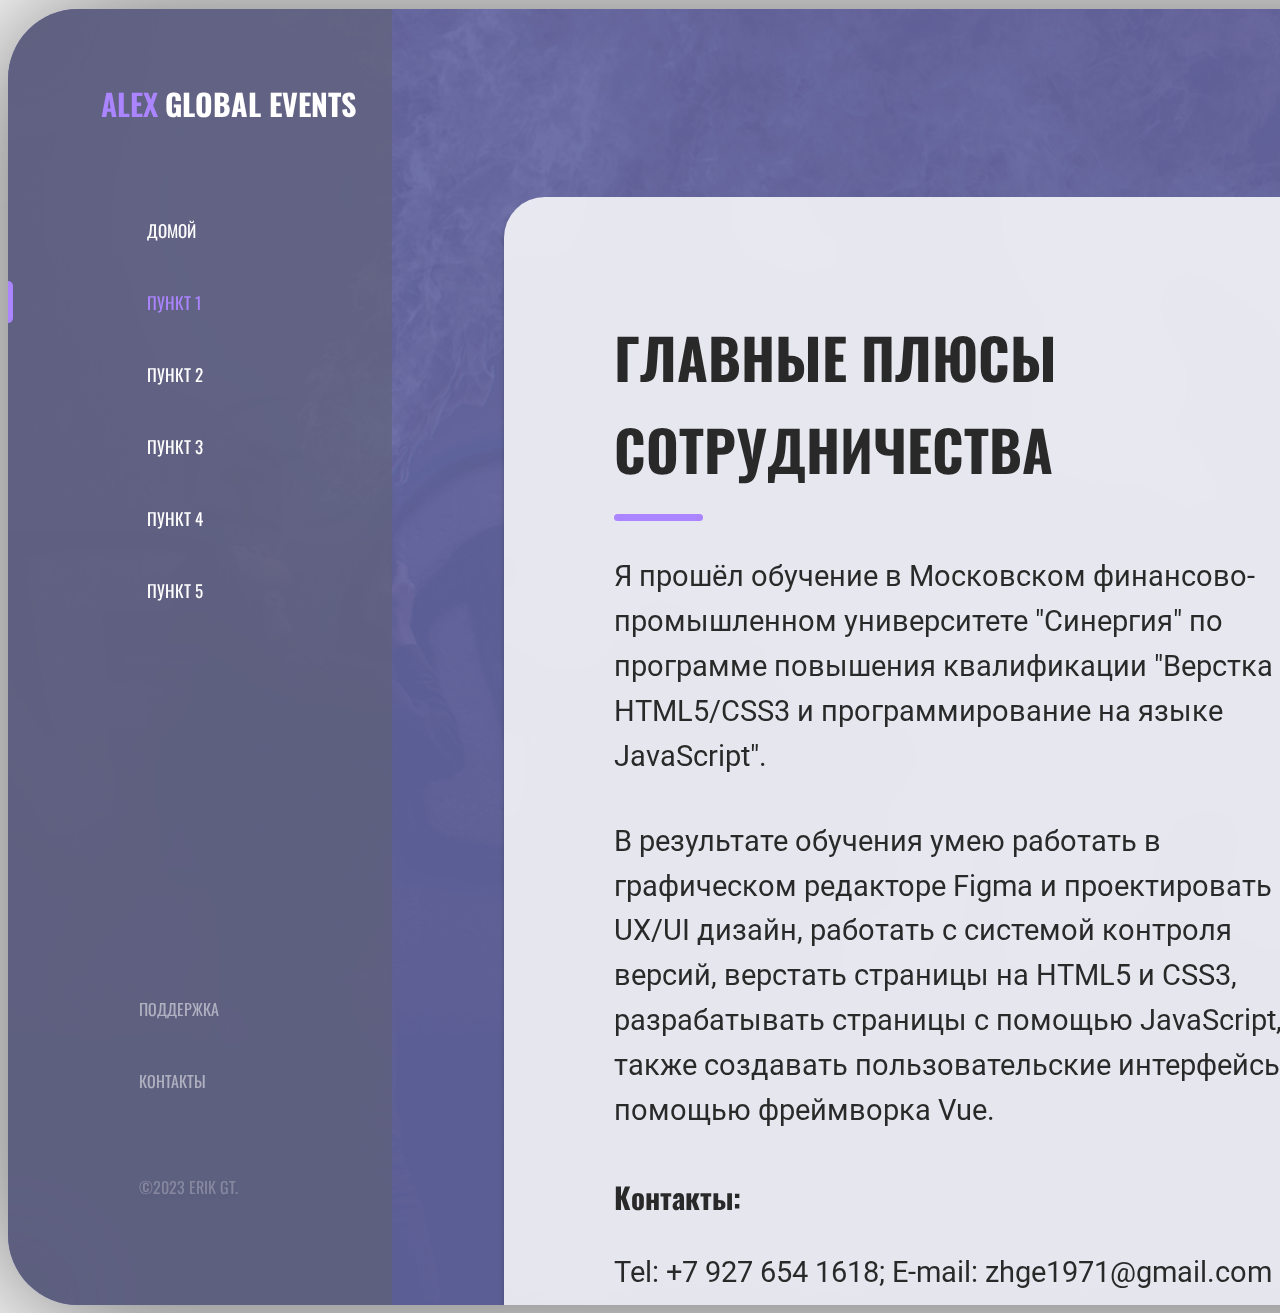
<file: page1.html>
<!DOCTYPE html>
<html lang="en">
    <head>
        <meta charset="UTF-8">
        <meta name="viewport" content="width=device-width, initial-scale=1.0">
        <link rel="stylesheet" href="./css/global.css">
        <link rel="stylesheet" href="./css/total.css">
        <link rel="stylesheet" href="./css/page1.css">
        <style>
            @import url('https://fonts.googleapis.com/css2?family=Oswald:wght@400;600;700&family=Roboto:wght@400;500;700&family=Montserrat:wght@700&display=swap');
        </style>
        <title>Вторая страница</title>
    </head>
<body>
    <div class="home">
        <div class="dashboard-desktop">
            <div class="background">
                <img class="fire_bgd-icon" alt="" src="./img/fire_bgr.png">
            </div>
            <div class="dashboard-desktop-child"></div>
            <div class="sidebar"></div>
            <div class="copyright">©2023 ERIK GT.</div>
            <div class="menu">
                <div><a href="./index.html" class="home1">ДОМОЙ</a></div>
                <div class="item-1 active-menu">ПУНКТ 1</div>
                <div class="item-2">ПУНКТ 2</div>
                <div class="item-3">ПУНКТ 3</div>
                <div class="item-4">ПУНКТ 4</div>
                <div class="item-5">ПУНКТ 5</div>
                <div class="social pale">ПОДДЕРЖКА</div>
                <div class="contact pale">КОНТАКТЫ</div>
                <img class="marker-icon-item-1" alt="" src="./img/marker.svg" >
            </div>
            <div class="body-text-container">
                <p class="clean-page">
                    <b class="clean-page1">
                        <span>ГЛАВНЫЕ ПЛЮСЫ СОТРУДНИЧЕСТВА</span>
                    </b>
                </p>
                <img class="line1" alt="" src="./img/rectangle 50.svg">
                <p class="main-text">
                    Я прошёл обучение в Московском финансово-промышленном университете "Синергия" по программе повышения квалификации "Верстка HTML5/CSS3 и программирование на языке JavaScript". 
                </p>
                <p class="main-text">
                    В результате обучения умею работать в графическом редакторе Figma и проектировать UX/UI дизайн, работать с системой контроля версий, верстать страницы на HTML5 и CSS3, разрабатывать страницы с помощью JavaScript, а также создавать пользовательские интерфейсы с помощью фреймворка Vue. 
                </p>
                <p class="free-halp-yourself">
                    <span class="clean-page1">
                        <b>Контакты:</b>
                    </span>
                </p>
                <p class="main-text">
                    Tel: +7 927 654 1618;                                                                                               E-mail: zhge1971@gmail.com
                </p>
                <p class="free-halp-yourself">
                    <span class="clean-page1">
                        <b>Easy to Customize</b>
                    </span>
                </p>
                <p class="lorem-ipsum-dolor">
                    Lorem ipsum dolor sit amet, consectetur adipiscing elit. Maecenas ornare libero mi, eget pharetra nibh lacinia at. Interdum et malesuada fames ac ante ipsum primis in faucibus.
                </p>
                <p class="free-help-your self">
                    <b class="clean page1">&nbsp;</b>
                </p>
            </div>
            <img class="starsky-icon" alt="" src="./img/starsky.png">
            <div class="photo-by-judeus">Разработкой сайта руководил и контролировал Эрик Спичак</div>
            <div class="social-box">
                <img class="facebook-icon" alt="" src="./img/facebook.svg">
            </div>
            <div class="yourlogo">
                <span class="your">ALEX</span>
                <b class="logo">GLOBAL EVENTS</b>
            </div>
        </div>
    </div>
</body>
</html>
</file>
<file: css/global.css>
.body {
    margin: 0;
    line-height: normal;
  }
  
  :root {
    --main-font: 'Oswald', sans-serif;
    --body-font: 'Roboto', sans-serif;
    --alt-font: 'Montserrat', sans-serif;
    
    /*все размеры будут здесь, для обеих страниц, и чтобы можно было быстро поменять размер*/
    --basement-font-size: 16px;
    --menu-font-size: 17px;
    --button-font-size: 20px; 
    --body-font-size2: 27px;
    --body-font-size: 29px;
    --logo-font-size: 30px;
    --news-font-size: 42px; 
    --big-font-size: 56px;
    --template-font-size: 120px;
    
    --main-color: #FFF;
    --highligh-color: #A276FF;
    --alt-color-1: #f2c94c;
    --control-color: #858585;
    --darkblue: #55599f;
    --vdarkblue: #51515d;
    
    --thumbs-radius: 11px;
    --button-radius: 17px;
  }
</file>
<file: css/total.css>
.home {
    position: relative;
    width: 100%;
    height: 1297px;
    text-align: left;
    color: var(--main-color);
    font-family: var(--main-font);
  }
  
  .dashboard-desktop {
    position: absolute;
    width: 2173px;
    height: 1296px;
    border-radius: 70px;
    opacity: 0.9;
    overflow: hidden;
    box-shadow: 0px 4px 150px 0px rgba(0, 0, 0, 0.75);
    top: 1px;
    background-color: var(--darkblue);
  }
  
  .background {
    position: absolute;
    width: 2172px;
    height: 1550px;
  }
  
  .fire_bgd-icon {
    position: absolute;
    overflow: hidden;
    max-height: 100%;
    object-fit: cover;
    opacity: 0.7;
  }
  
  .sidebar {
    position: absolute;
    background-color: var(--vdarkblue);
    backdrop-filter: blur(40px);
    width: 384px;
    height: 1296px;
    opacity: 0.5;
  }
  
  .copyright {
    position: absolute;
    top: 1166px;
    left: 131px;
    text-shadow: 0 4px 4px rgba(0, 0, 0, 0.25);
    opacity: 0.25;
  }
  .home1,
  .item-1,
  .item-2,
  .item-3,
  .item-4,
  .item-5 {
    position: absolute;
    left: 139px;
    font-size: var(--menu-font-size);
    color: var(--main-color);
    text-decoration:none;
  }
  .active-menu {
    color: var(--highligh-color);
  }
  .home1 {
    top: 9px;
  }
  .item-1 {
    top: 81px;
  }
  .item-2 {
    top: 153px;
  }
  .item-3 {
    top: 225px;
  }
  .item-4 {
    top: 297px;
  }
  .item-5 {
    top: 369px;
  }
  
  .home1:hover,
  .item-1:hover,
  .item-2:hover,
  .item-3:hover,
  .item-4:hover,
  .item-5:hover
   {
    color: var(--alt-color-1);
  }
  
  .contact,
  .support,
  .social {
    position: absolute;
    left: 131px;
    opacity: 0.8;
  }
  .support,
  .social {
    top: 788px;
  }
  .contact {
    top: 860px;
  }
  
  .pale {
    opacity: 0.5;
  }
  
  .contact:hover,
  .support:hover,
  .social:hover {
    color: var(--alt-color-1);
    /*А можно создать общий класс myHover с изменением цвета и подставлять его сразу в html рядом с основным классом? */
  }
  
  .marker-icon-home1,
  .marker-icon-item-1 {
    position: relative;
    left: 0;
    top: 0;
    width: 5px;
    height: 42px;
  }
  
  .marker-icon-item-1 {
    top: 72px;
  }
  
  .menu {
    position: absolute;
    left: 0;
    top: 200px;
    width: 259px;
    height: 885px;
  }
  .social-icon {
    position: absolute;
    top: 0;
    left: 1690px;
    width: 232px;
    height: 73px;
  }
  .social-box {
    position: absolute;
    top: 0;
    left: 1690px;
    width: 232px;
    height: 73px;
    border-bottom-right-radius : var(--thumbs-radius);
    border-bottom-left-radius: var(--thumbs-radius);
    background-color: var(--highligh-color);
  }
  .social-box:hover {
    background-color: var(--alt-color-1);
  }
  
  .twitter-icon{
    padding-top: 13%;
    padding-left: 21%;  
  }
  .facebook-icon {
    padding-left: 38%;
  }
  
  .social-icon:hover {
    color: var(--alt-color-1);
  }
  
  .your {
    color: var(--highligh-color);
    font-weight: 600;
  }
  .your:hover {
    color: var(--alt-color-1);
  }
  
  .logo {
    letter-spacing: 4.5%;
    color: var(--main-color);
  }
  
  .yourlogo {
    position: absolute;
    top: 72px;
    left: 93px;
    font-family: var(--main-font);
    font-size: var(--logo-font-size);
  }
</file>
<file: css/page1.css>
.dashboard-desktop-child {
    position: absolute;
    top: 188px;
    left: 496px;
    border-radius: 41px;
    background-color: rgba(255, 255, 255, 0.85);
    box-shadow: 0 4px 4px rgba(0, 0, 0, 0.25);
    backdrop-filter: blur(30px);
    border: 2px solid var(--fff);
    box-sizing: border-box;
    width: 1552px;
    height: 1424px;
  }
  .body-text-container {
    position: absolute;
    top: 302px;
    left: 606px;
    color: #111;
    display: inline-block;
    width: 699px;
    height: 944px;
    font-size: var(--body-font-size);
  }
  
  .clean-page {
    margin: 0;
    font-size: var(--big-font-size);
    font-style: normal;
    font-weight: 700;
  }
  .clean-page1 {
    line-height: 165.69%;
  }
  .line1 {
    margin-top: 0;
    margin-bottom: 10px;
  }
  
  .main-text {
    margin-top: 15px;
    margin-bottom: 40px;
    line-height :155%;
    font-family: var(--body-font);
  }
  
  .free-help-yourself {
    margin-bottom: -15px;
    font-size: var(--body-font-size2);
  }
  
  .starsky-icon {
    position: absolute;
    top: 291px;
    left: 1422px;
    border-radius: 25px;
    width: 540px;
    height: 780px;
  }
  .photo-by-judeus {
    position: absolute;
    top: 1079px;
    left: 1572px;
    font-size: 13px;
    font-family: var(--alt-font);
    color: #000;
  }
</file>
